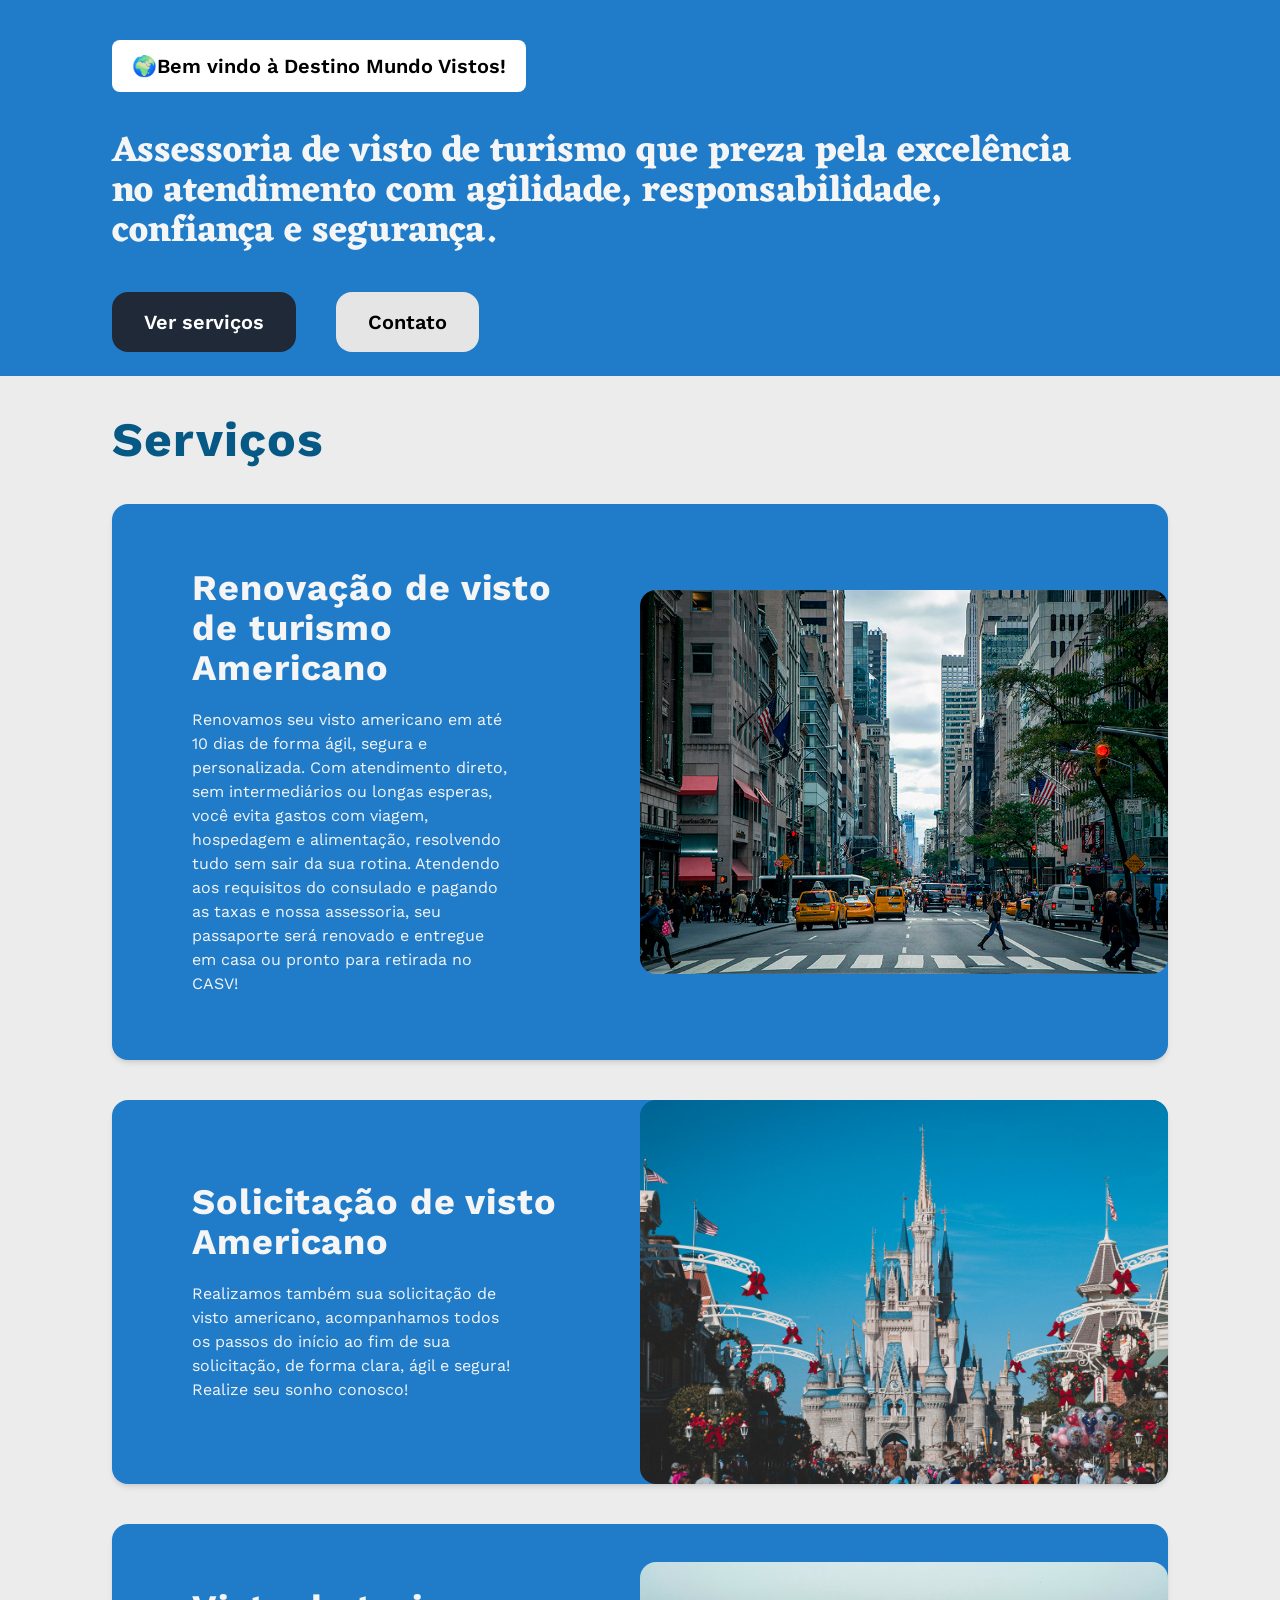
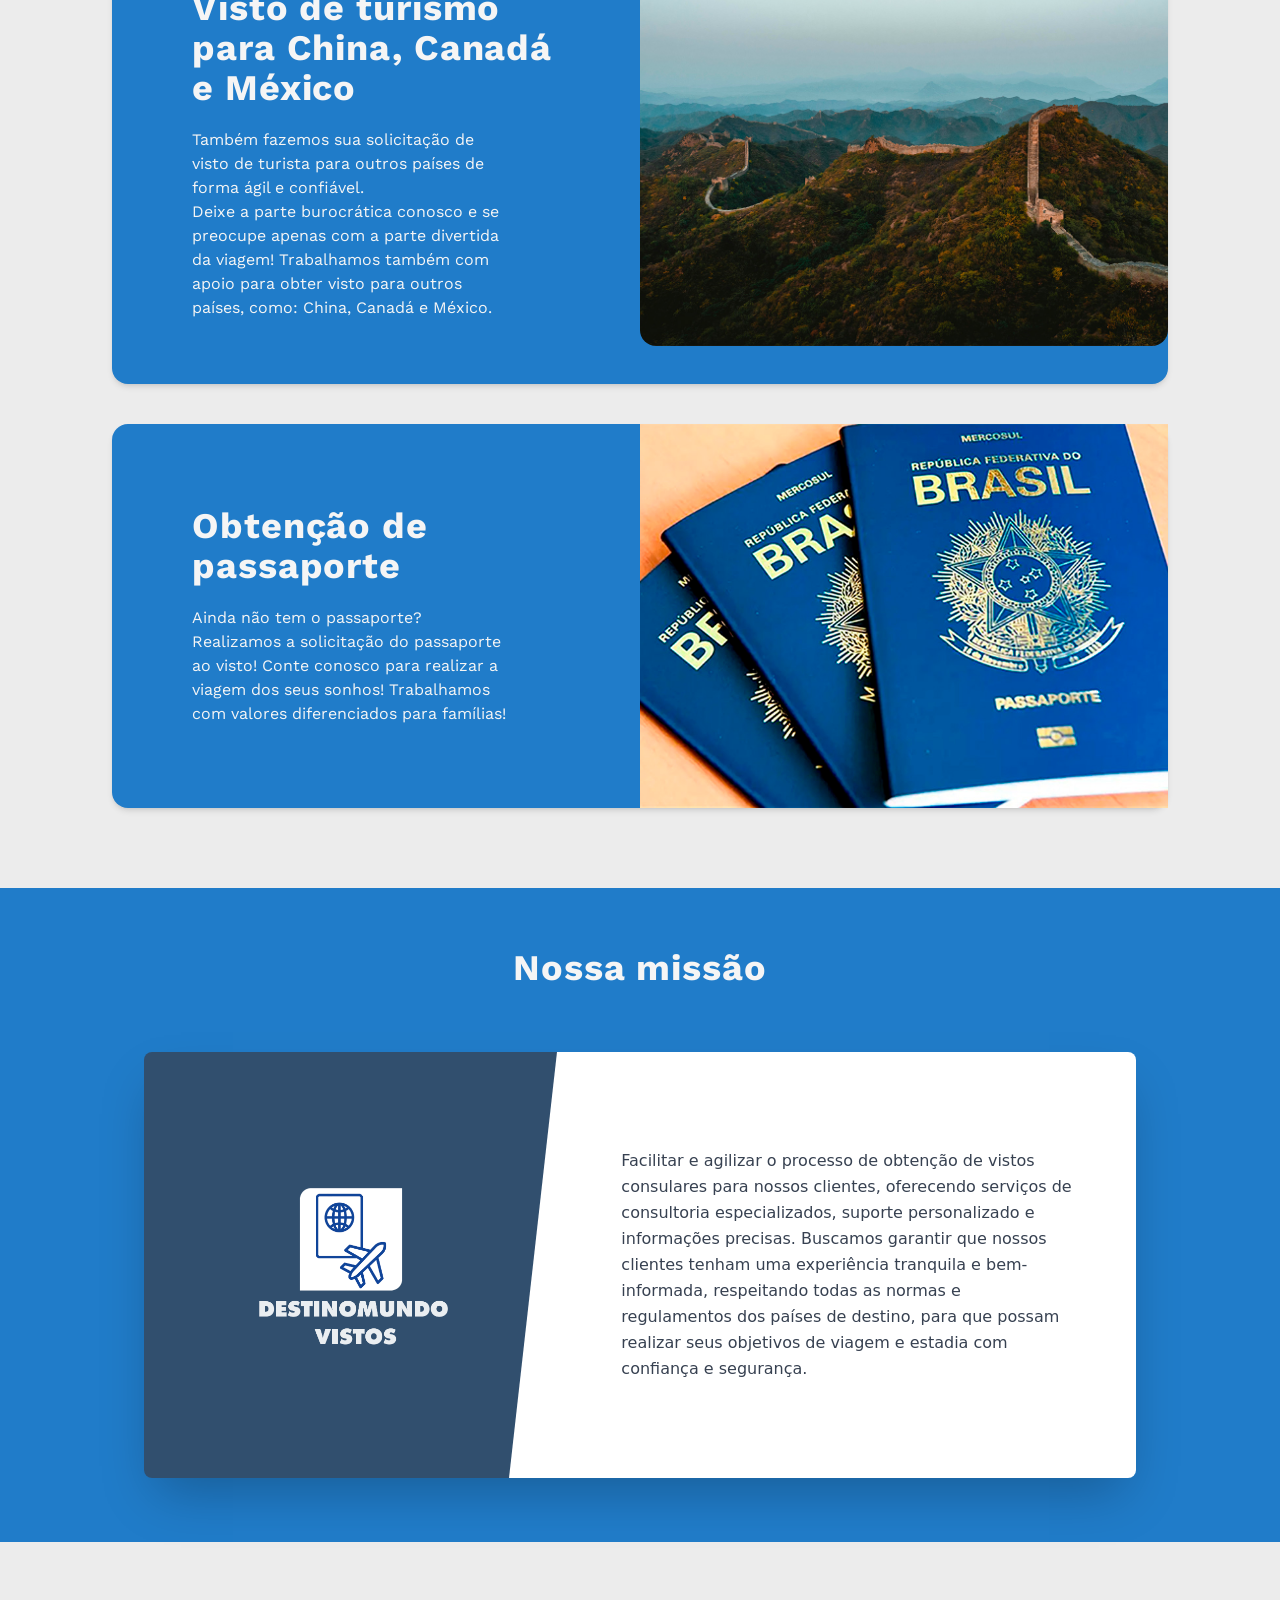
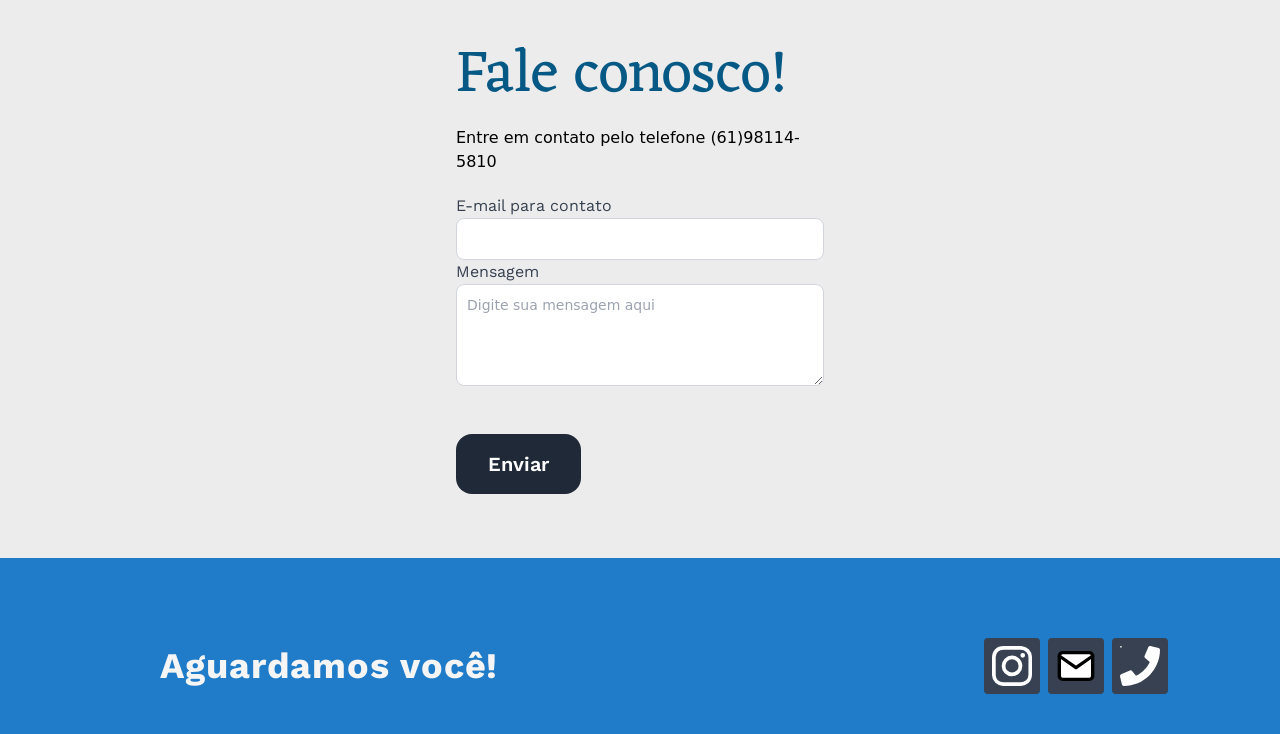
<file: index.html>
<!DOCTYPE html>
<html lang="en" >
  <head>
    <meta charset="UTF-8" />
    <link rel="icon" href="favicon.ico" />
    <meta name="viewport" content="width=device-width, initial-scale=1.0" />
    <title>Destino Mundo Vistos </title>
    <script type="module" crossorigin src="assets/index.924fb49d.js"></script>
    <link rel="stylesheet" href="assets/index.a44c6c8e.css">
  </head>
  <body>
    <div id="app"></div>
    
  </body>
</html>
</file>
<file: assets/index.a44c6c8e.css>
@import"https://fonts.googleapis.com/css2?family=Eczar&display=swap";@import"https://fonts.googleapis.com/css2?family=Work+Sans&display=swap";*,:before,:after{box-sizing:border-box;border-width:0;border-style:solid;border-color:#e5e7eb}:before,:after{--tw-content: ""}html{line-height:1.5;-webkit-text-size-adjust:100%;-moz-tab-size:4;-o-tab-size:4;tab-size:4;font-family:ui-sans-serif,system-ui,-apple-system,BlinkMacSystemFont,Segoe UI,Roboto,Helvetica Neue,Arial,Noto Sans,sans-serif,"Apple Color Emoji","Segoe UI Emoji",Segoe UI Symbol,"Noto Color Emoji"}body{margin:0;line-height:inherit}hr{height:0;color:inherit;border-top-width:1px}abbr:where([title]){-webkit-text-decoration:underline dotted;text-decoration:underline dotted}h1,h2,h3,h4,h5,h6{font-size:inherit;font-weight:inherit}a{color:inherit;text-decoration:inherit}b,strong{font-weight:bolder}code,kbd,samp,pre{font-family:ui-monospace,SFMono-Regular,Menlo,Monaco,Consolas,Liberation Mono,Courier New,monospace;font-size:1em}small{font-size:80%}sub,sup{font-size:75%;line-height:0;position:relative;vertical-align:baseline}sub{bottom:-.25em}sup{top:-.5em}table{text-indent:0;border-color:inherit;border-collapse:collapse}button,input,optgroup,select,textarea{font-family:inherit;font-size:100%;line-height:inherit;color:inherit;margin:0;padding:0}button,select{text-transform:none}button,[type=button],[type=reset],[type=submit]{-webkit-appearance:button;background-color:transparent;background-image:none}:-moz-focusring{outline:auto}:-moz-ui-invalid{box-shadow:none}progress{vertical-align:baseline}::-webkit-inner-spin-button,::-webkit-outer-spin-button{height:auto}[type=search]{-webkit-appearance:textfield;outline-offset:-2px}::-webkit-search-decoration{-webkit-appearance:none}::-webkit-file-upload-button{-webkit-appearance:button;font:inherit}summary{display:list-item}blockquote,dl,dd,h1,h2,h3,h4,h5,h6,hr,figure,p,pre{margin:0}fieldset{margin:0;padding:0}legend{padding:0}ol,ul,menu{list-style:none;margin:0;padding:0}textarea{resize:vertical}input::-moz-placeholder,textarea::-moz-placeholder{opacity:1;color:#9ca3af}input:-ms-input-placeholder,textarea:-ms-input-placeholder{opacity:1;color:#9ca3af}input::placeholder,textarea::placeholder{opacity:1;color:#9ca3af}button,[role=button]{cursor:pointer}:disabled{cursor:default}img,svg,video,canvas,audio,iframe,embed,object{display:block;vertical-align:middle}img,video{max-width:100%;height:auto}[hidden]{display:none}*,:before,:after{--tw-translate-x: 0;--tw-translate-y: 0;--tw-rotate: 0;--tw-skew-x: 0;--tw-skew-y: 0;--tw-scale-x: 1;--tw-scale-y: 1;--tw-pan-x: ;--tw-pan-y: ;--tw-pinch-zoom: ;--tw-scroll-snap-strictness: proximity;--tw-ordinal: ;--tw-slashed-zero: ;--tw-numeric-figure: ;--tw-numeric-spacing: ;--tw-numeric-fraction: ;--tw-ring-inset: ;--tw-ring-offset-width: 0px;--tw-ring-offset-color: #fff;--tw-ring-color: rgb(59 130 246 / .5);--tw-ring-offset-shadow: 0 0 #0000;--tw-ring-shadow: 0 0 #0000;--tw-shadow: 0 0 #0000;--tw-shadow-colored: 0 0 #0000;--tw-blur: ;--tw-brightness: ;--tw-contrast: ;--tw-grayscale: ;--tw-hue-rotate: ;--tw-invert: ;--tw-saturate: ;--tw-sepia: ;--tw-drop-shadow: ;--tw-backdrop-blur: ;--tw-backdrop-brightness: ;--tw-backdrop-contrast: ;--tw-backdrop-grayscale: ;--tw-backdrop-hue-rotate: ;--tw-backdrop-invert: ;--tw-backdrop-opacity: ;--tw-backdrop-saturate: ;--tw-backdrop-sepia: }.container{width:100%}@media (min-width: 640px){.container{max-width:640px}}@media (min-width: 768px){.container{max-width:768px}}@media (min-width: 1024px){.container{max-width:1024px}}@media (min-width: 1280px){.container{max-width:1280px}}@media (min-width: 1536px){.container{max-width:1536px}}@media (min-width: 1800px){.container{max-width:1800px}}.absolute{position:absolute}.relative{position:relative}.inset-0{top:0px;right:0px;bottom:0px;left:0px}.mx-auto{margin-left:auto;margin-right:auto}.mt-8{margin-top:2rem}.mt-5{margin-top:1.25rem}.-ml-12{margin-left:-3rem}.mb-5{margin-bottom:1.25rem}.block{display:block}.flex{display:flex}.inline-flex{display:inline-flex}.grid{display:grid}.hidden{display:none}.h-16{height:4rem}.h-6{height:1.5rem}.h-48{height:12rem}.h-56{height:14rem}.h-full{height:100%}.h-4{height:1rem}.w-16{width:4rem}.w-6{width:1.5rem}.w-11\/12{width:91.666667%}.w-fit{width:-webkit-fit-content;width:-moz-fit-content;width:fit-content}.w-full{width:100%}.w-24{width:6rem}.w-7\/12{width:58.333333%}.w-10\/12{width:83.333333%}.w-4{width:1rem}.max-w-6xl{max-width:72rem}.flex-col{flex-direction:column}.flex-wrap{flex-wrap:wrap}.place-items-center{place-items:center}.items-end{align-items:flex-end}.items-center{align-items:center}.justify-end{justify-content:flex-end}.justify-center{justify-content:center}.justify-between{justify-content:space-between}.gap-1{gap:.25rem}.gap-2{gap:.5rem}.space-y-4>:not([hidden])~:not([hidden]){--tw-space-y-reverse: 0;margin-top:calc(1rem * calc(1 - var(--tw-space-y-reverse)));margin-bottom:calc(1rem * var(--tw-space-y-reverse))}.space-y-5>:not([hidden])~:not([hidden]){--tw-space-y-reverse: 0;margin-top:calc(1.25rem * calc(1 - var(--tw-space-y-reverse)));margin-bottom:calc(1.25rem * var(--tw-space-y-reverse))}.space-y-10>:not([hidden])~:not([hidden]){--tw-space-y-reverse: 0;margin-top:calc(2.5rem * calc(1 - var(--tw-space-y-reverse)));margin-bottom:calc(2.5rem * var(--tw-space-y-reverse))}.space-x-2>:not([hidden])~:not([hidden]){--tw-space-x-reverse: 0;margin-right:calc(.5rem * var(--tw-space-x-reverse));margin-left:calc(.5rem * calc(1 - var(--tw-space-x-reverse)))}.overflow-hidden{overflow:hidden}.rounded-full{border-radius:9999px}.rounded-lg{border-radius:.5rem}.rounded-2xl{border-radius:1rem}.rounded{border-radius:.25rem}.border{border-width:1px}.border-gray-100{--tw-border-opacity: 1;border-color:rgb(243 244 246 / var(--tw-border-opacity))}.border-gray-300{--tw-border-opacity: 1;border-color:rgb(209 213 219 / var(--tw-border-opacity))}.bg-gray-800{--tw-bg-opacity: 1;background-color:rgb(31 41 55 / var(--tw-bg-opacity))}.bg-neutral-200{--tw-bg-opacity: 1;background-color:rgb(229 229 229 / var(--tw-bg-opacity))}.bg-green-100{--tw-bg-opacity: 1;background-color:rgb(220 252 231 / var(--tw-bg-opacity))}.bg-gray-700{--tw-bg-opacity: 1;background-color:rgb(55 65 81 / var(--tw-bg-opacity))}.bg-white{--tw-bg-opacity: 1;background-color:rgb(255 255 255 / var(--tw-bg-opacity))}.fill-current{fill:currentColor}.object-cover{-o-object-fit:cover;object-fit:cover}.p-2\.5{padding:.625rem}.p-2{padding:.5rem}.p-12{padding:3rem}.px-6{padding-left:1.5rem;padding-right:1.5rem}.py-1{padding-top:.25rem;padding-bottom:.25rem}.px-2{padding-left:.5rem;padding-right:.5rem}.py-8{padding-top:2rem;padding-bottom:2rem}.px-8{padding-left:2rem;padding-right:2rem}.py-16{padding-top:4rem;padding-bottom:4rem}.py-12{padding-top:3rem;padding-bottom:3rem}.pb-20{padding-bottom:5rem}.pr-12{padding-right:3rem}.font-work_sans{font-family:Work Sans,sans-serif}.font-Eczar{font-family:Eczar,serif}.text-sm{font-size:.875rem;line-height:1.25rem}.text-xl{font-size:1.25rem;line-height:1.75rem}.text-2xl{font-size:1.5rem;line-height:2rem}.font-semibold{font-weight:600}.font-bold{font-weight:700}.leading-tight{line-height:1.25}.leading-relaxed{line-height:1.625}.tracking-wider{letter-spacing:.05em}.text-neutral-100{--tw-text-opacity: 1;color:rgb(245 245 245 / var(--tw-text-opacity))}.text-white{--tw-text-opacity: 1;color:rgb(255 255 255 / var(--tw-text-opacity))}.text-black{--tw-text-opacity: 1;color:rgb(0 0 0 / var(--tw-text-opacity))}.text-neutral-200{--tw-text-opacity: 1;color:rgb(229 229 229 / var(--tw-text-opacity))}.text-sky-800{--tw-text-opacity: 1;color:rgb(7 89 133 / var(--tw-text-opacity))}.text-gray-700{--tw-text-opacity: 1;color:rgb(55 65 81 / var(--tw-text-opacity))}.opacity-75{opacity:.75}.shadow-sm{--tw-shadow: 0 1px 2px 0 rgb(0 0 0 / .05);--tw-shadow-colored: 0 1px 2px 0 var(--tw-shadow-color);box-shadow:var(--tw-ring-offset-shadow, 0 0 #0000),var(--tw-ring-shadow, 0 0 #0000),var(--tw-shadow)}.shadow-2xl{--tw-shadow: 0 25px 50px -12px rgb(0 0 0 / .25);--tw-shadow-colored: 0 25px 50px -12px var(--tw-shadow-color);box-shadow:var(--tw-ring-offset-shadow, 0 0 #0000),var(--tw-ring-shadow, 0 0 #0000),var(--tw-shadow)}.banner-1{padding-left:1.25rem;padding-right:1.25rem;padding-top:1.25rem}@media (min-width: 768px){.banner-1{padding-left:4rem;padding-right:4rem}.banner-1{padding-top:2.5rem}}@media (min-width: 1024px){.banner-1{padding-left:6rem;padding-right:6rem}}@media (min-width: 1280px){.banner-1{padding-left:7rem;padding-right:7rem}}@media (min-width: 1536px){.banner-1{padding-left:9rem;padding-right:9rem}}@media (min-width: 1800px){.banner-1{padding-left:9rem;padding-right:9rem}}.banner-1{background-color:#207cc9}.banner-2{padding-left:1.25rem;padding-right:1.25rem;padding-top:1.25rem}@media (min-width: 768px){.banner-2{padding-left:4rem;padding-right:4rem}.banner-2{padding-top:2.5rem}}@media (min-width: 1024px){.banner-2{padding-left:6rem;padding-right:6rem}}@media (min-width: 1280px){.banner-2{padding-left:7rem;padding-right:7rem}}@media (min-width: 1536px){.banner-2{padding-left:9rem;padding-right:9rem}}@media (min-width: 1800px){.banner-2{padding-left:9rem;padding-right:9rem}}.banner-2{background-color:#ececec}.bg-yellowis{background-color:#ffddbf}.hello-button{background-color:#fff}.menu-button{font-family:Work Sans,sans-serif;font-weight:700}.menu-button:hover{--tw-text-opacity: 1;color:rgb(0 0 0 / var(--tw-text-opacity))}@media (min-width: 768px){.menu-button{font-size:1.25rem;line-height:1.75rem}}@media (min-width: 1024px){.menu-button{font-size:1.25rem;line-height:1.75rem}}@media (min-width: 1280px){.menu-button{font-size:1.25rem;line-height:1.75rem}}@media (min-width: 1536px){.menu-button{font-size:1.5rem;line-height:2rem}}@media (min-width: 1800px){.menu-button{font-size:1.5rem;line-height:2rem}}.menu-button{color:#594f43}.submit-button{border-radius:1rem;--tw-border-opacity: 1;border-color:rgb(31 41 55 / var(--tw-border-opacity));padding:.5rem 1rem;font-family:Work Sans,sans-serif;font-size:.75rem;line-height:1rem;font-weight:600}@media (min-width: 768px){.submit-button{font-size:1.25rem;line-height:1.75rem}}@media (min-width: 1024px){.submit-button{padding-top:1rem;padding-bottom:1rem}.submit-button{padding-left:2rem;padding-right:2rem}.submit-button{font-size:1.25rem;line-height:1.75rem}}@media (min-width: 1536px){.submit-button{font-size:1.25rem;line-height:1.75rem}}@media (min-width: 1800px){.submit-button{font-size:1.25rem;line-height:1.75rem}}.heading3{color:#000;font-family:Work Sans,sans-serif;font-size:1.25rem;line-height:1.75rem;font-weight:700;letter-spacing:.025em;--tw-text-opacity: 1;color:rgb(7 89 133 / var(--tw-text-opacity))}@media (min-width: 768px){.heading3{font-size:3rem;line-height:1}}.project-title{font-family:Work Sans,sans-serif;font-size:1.875rem;line-height:2.25rem;font-weight:700;letter-spacing:.025em;--tw-text-opacity: 1;color:rgb(245 245 245 / var(--tw-text-opacity))}@media (min-width: 768px){.project-title{font-size:2.25rem;line-height:2.5rem}}.card{margin-top:5rem;margin-bottom:5rem;place-items:center;border-radius:1rem;--tw-shadow: 0 4px 6px -1px rgb(0 0 0 / .1), 0 2px 4px -2px rgb(0 0 0 / .1);--tw-shadow-colored: 0 4px 6px -1px var(--tw-shadow-color), 0 2px 4px -2px var(--tw-shadow-color);box-shadow:var(--tw-ring-offset-shadow, 0 0 #0000),var(--tw-ring-shadow, 0 0 #0000),var(--tw-shadow)}@media (min-width: 768px){.card{display:flex}}.card{background-color:#207cc9}.card-image{display:flex;border-bottom-right-radius:1rem;border-bottom-left-radius:1rem}@media (min-width: 768px){.card-image{width:50%}.card-image{border-top-right-radius:1rem;border-bottom-right-radius:1rem}.card-image{border-top-left-radius:0;border-bottom-left-radius:0}}.hover\:text-neutral-100:hover{--tw-text-opacity: 1;color:rgb(245 245 245 / var(--tw-text-opacity))}.focus\:border-blue-500:focus{--tw-border-opacity: 1;border-color:rgb(59 130 246 / var(--tw-border-opacity))}.focus\:text-neutral-100:focus{--tw-text-opacity: 1;color:rgb(245 245 245 / var(--tw-text-opacity))}.focus\:outline-none:focus{outline:2px solid transparent;outline-offset:2px}.focus\:ring-blue-500:focus{--tw-ring-opacity: 1;--tw-ring-color: rgb(59 130 246 / var(--tw-ring-opacity))}@media (min-width: 640px){.sm\:text-3xl{font-size:1.875rem;line-height:2.25rem}}@media (min-width: 768px){.md\:mt-0{margin-top:0}.md\:block{display:block}.md\:flex{display:flex}.md\:hidden{display:none}.md\:h-96{height:24rem}.md\:h-10{height:2.5rem}.md\:w-1\/2{width:50%}.md\:w-10{width:2.5rem}.md\:flex-row{flex-direction:row}.md\:items-center{align-items:center}.md\:justify-between{justify-content:space-between}.md\:justify-evenly{justify-content:space-evenly}.md\:gap-10{gap:2.5rem}.md\:space-y-0>:not([hidden])~:not([hidden]){--tw-space-y-reverse: 0;margin-top:calc(0px * calc(1 - var(--tw-space-y-reverse)));margin-bottom:calc(0px * var(--tw-space-y-reverse))}.md\:space-x-10>:not([hidden])~:not([hidden]){--tw-space-x-reverse: 0;margin-right:calc(2.5rem * var(--tw-space-x-reverse));margin-left:calc(2.5rem * calc(1 - var(--tw-space-x-reverse)))}.md\:space-y-10>:not([hidden])~:not([hidden]){--tw-space-y-reverse: 0;margin-top:calc(2.5rem * calc(1 - var(--tw-space-y-reverse)));margin-bottom:calc(2.5rem * var(--tw-space-y-reverse))}.md\:py-3{padding-top:.75rem;padding-bottom:.75rem}.md\:px-5{padding-left:1.25rem;padding-right:1.25rem}.md\:py-16{padding-top:4rem;padding-bottom:4rem}.md\:px-20{padding-left:5rem;padding-right:5rem}.md\:text-3xl{font-size:1.875rem;line-height:2.25rem}.md\:text-6xl{font-size:3.75rem;line-height:1}}@media (min-width: 1024px){.lg\:flex{display:flex}.lg\:h-auto{height:auto}.lg\:h-10{height:2.5rem}.lg\:w-5\/12{width:41.666667%}.lg\:w-7\/12{width:58.333333%}.lg\:w-10{width:2.5rem}.lg\:py-24{padding-top:6rem;padding-bottom:6rem}.lg\:px-16{padding-left:4rem;padding-right:4rem}.lg\:text-xl{font-size:1.25rem;line-height:1.75rem}.lg\:text-2xl{font-size:1.5rem;line-height:2rem}}@media (min-width: 1280px){.xl\:h-10{height:2.5rem}.xl\:w-10{width:2.5rem}.xl\:text-4xl{font-size:2.25rem;line-height:2.5rem}}@media (min-width: 1536px){.\32xl\:text-xl{font-size:1.25rem;line-height:1.75rem}.\32xl\:text-4xl{font-size:2.25rem;line-height:2.5rem}}@media (min-width: 1800px){.\33xl\:text-3xl{font-size:1.875rem;line-height:2.25rem}.\33xl\:text-5xl{font-size:3rem;line-height:1}}
</file>
